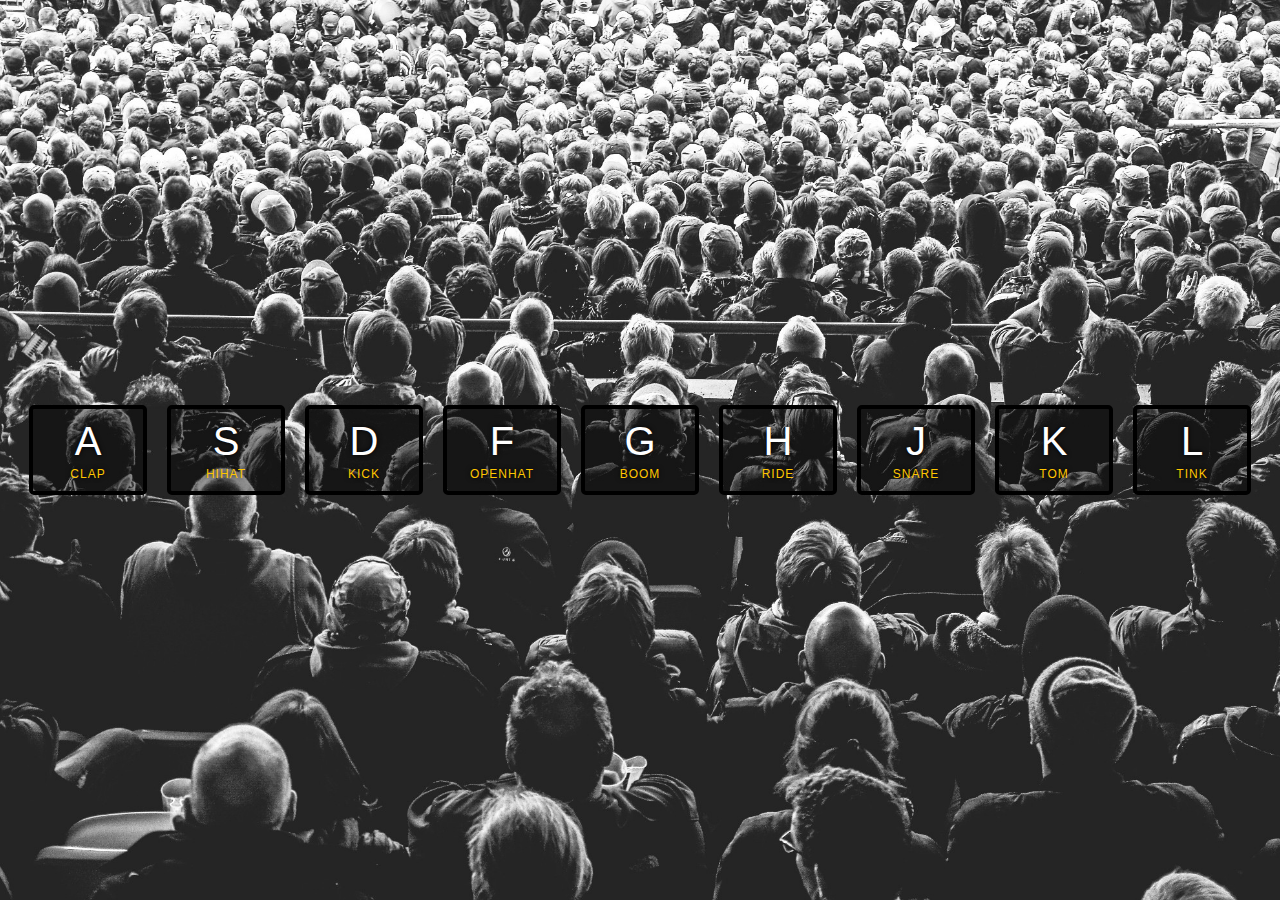
<file: day01/index.html>
<!DOCTYPE html>
<html lang="en">
<head>
  <meta charset="UTF-8">
  <title>Vanilla JavaScript Drum Kit Project</title>
  <link rel="stylesheet" href="style.css">
  
</head>
<body>


  <div class="keys">
    <div data-key="65" class="key">
      <kbd>A</kbd>
      <span class="sound">clap</span>
    </div>
    <div data-key="83" class="key">
      <kbd>S</kbd>
      <span class="sound">hihat</span>
    </div>
    <div data-key="68" class="key">
      <kbd>D</kbd>
      <span class="sound">kick</span>
    </div>
    <div data-key="70" class="key">
      <kbd>F</kbd>
      <span class="sound">openhat</span>
    </div>
    <div data-key="71" class="key">
      <kbd>G</kbd>
      <span class="sound">boom</span>
    </div>
    <div data-key="72" class="key">
      <kbd>H</kbd>
      <span class="sound">ride</span>
    </div>
    <div data-key="74" class="key">
      <kbd>J</kbd>
      <span class="sound">snare</span>
    </div>
    <div data-key="75" class="key">
      <kbd>K</kbd>
      <span class="sound">tom</span>
    </div>
    <div data-key="76" class="key">
      <kbd>L</kbd>
      <span class="sound">tink</span>
    </div>
  </div>

  <audio data-key="65" src="./sounds/clap.wav"></audio>
  <audio data-key="83" src="./sounds/hihat.wav"></audio>
  <audio data-key="68" src="./sounds/kick.wav"></audio>
  <audio data-key="70" src="./sounds/openhat.wav"></audio>
  <audio data-key="71" src="./sounds/boom.wav"></audio>
  <audio data-key="72" src="./sounds/ride.wav"></audio>
  <audio data-key="74" src="./sounds/snare.wav"></audio>
  <audio data-key="75" src="./sounds/tom.wav"></audio>
  <audio data-key="76" src="./sounds/tink.wav"></audio>


<script src="drum.js"></script>
</body>
</html>
</file>
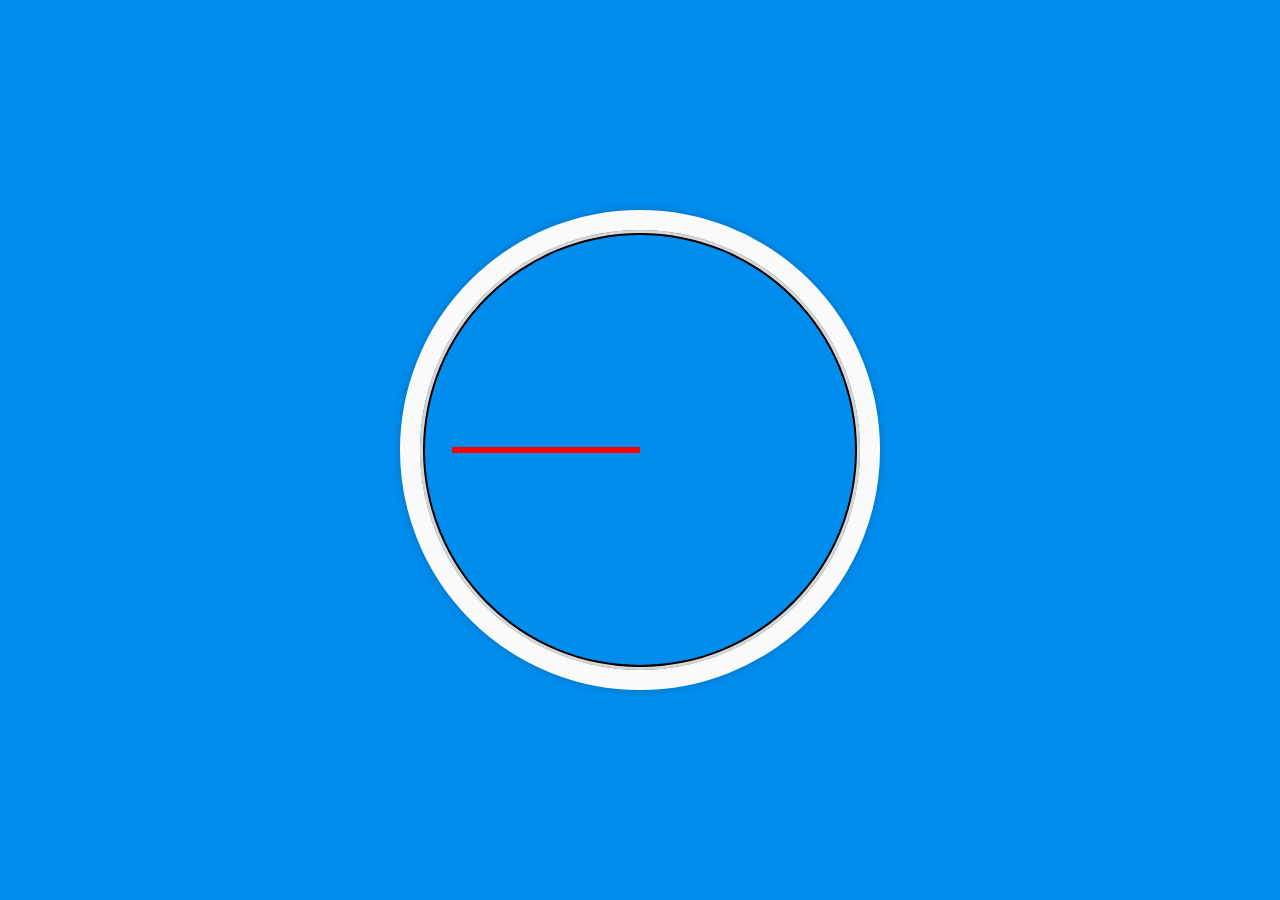
<file: day02/index.html>
<!DOCTYPE html>
<html lang="en">
<head>
    <meta charset="UTF-8">
    <meta http-equiv="X-UA-Compatible" content="IE=edge">
    <meta name="viewport" content="width=device-width, initial-scale=1.0">
    <link rel="stylesheet" href="style.css">
    <title>Document</title>
</head>
<body>
    <main>
        <div class="clock">
            <div class="hand hour"></div>
            <div class="hand min"></div>
            <div class="hand sec"></div>
        </div>
    </main>
    <script src="clock.js"></script>
</body>
</html>
</file>
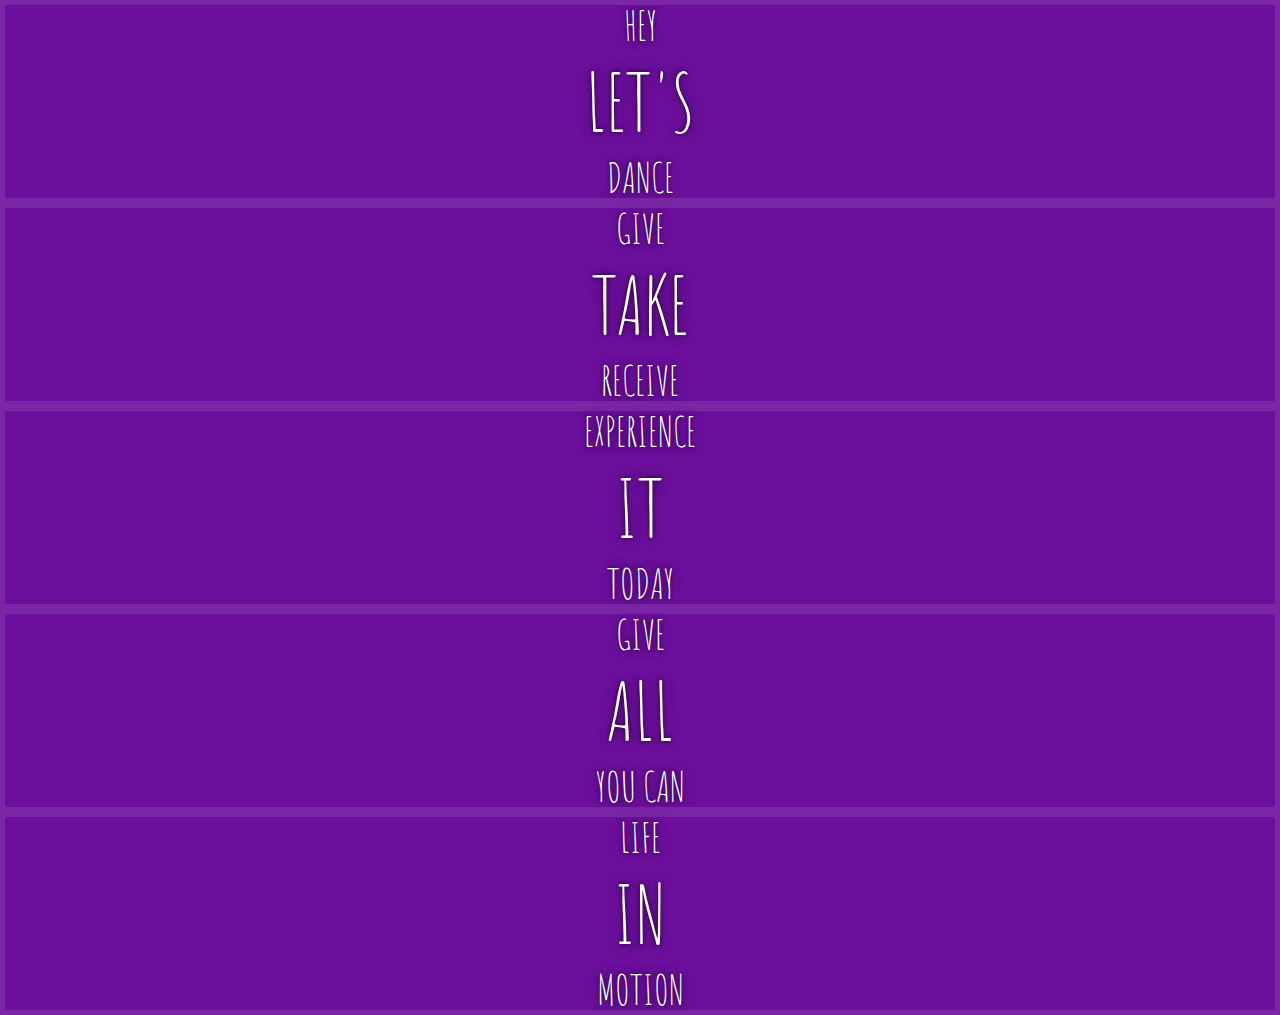
<file: day05/index.html>
<!DOCTYPE html>
<html lang="en">
<head>
  <meta charset="UTF-8">
  <title>Flex Panels 💪</title>
  <link href='https://fonts.googleapis.com/css?family=Amatic+SC' rel='stylesheet' type='text/css'>
  <link rel="stylesheet" href="style.css">
</head>
<body>
  


  <div class="panels">
    <div class="panel panel1">
      <p>Hey</p>
      <p>Let's</p>
      <p>Dance</p>
    </div>
    <div class="panel panel2">
      <p>Give</p>
      <p>Take</p>
      <p>Receive</p>
    </div>
    <div class="panel panel3">
      <p>Experience</p>
      <p>It</p>
      <p>Today</p>
    </div>
    <div class="panel panel4">
      <p>Give</p>
      <p>All</p>
      <p>You can</p>
    </div>
    <div class="panel panel5">
      <p>Life</p>
      <p>In</p>
      <p>Motion</p>
    </div>
  </div>

<script src="app.js"></script>



</body>
</html>
</file>
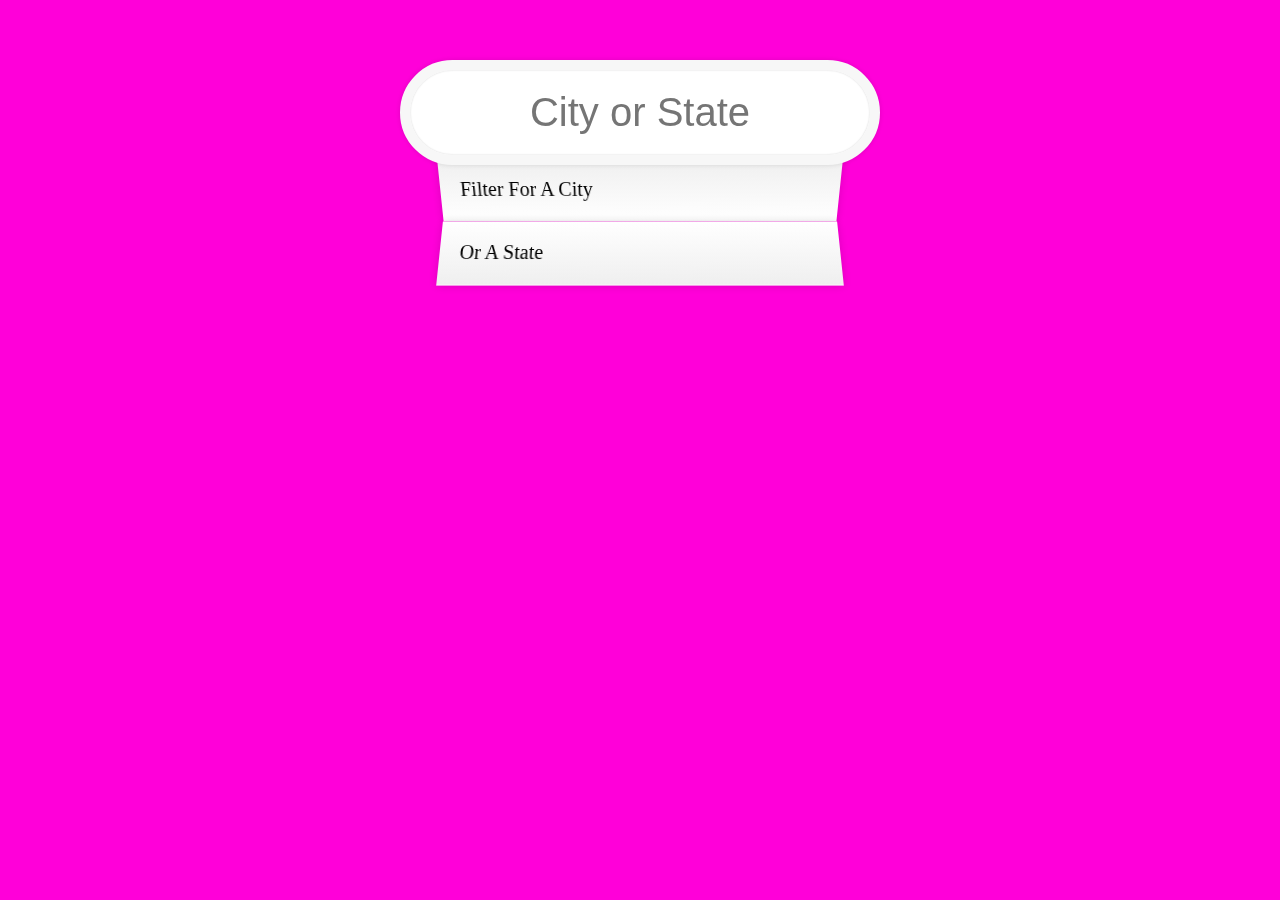
<file: day06/index.html>
<!DOCTYPE html>
<html lang="en">
<head>
  <meta charset="UTF-8">
  <title>Type Ahead Day06</title>
  <link rel="stylesheet" href="style.css">
</head>
<body>

  <form class="search-form">
    <input type="text" class="search" placeholder="City or State">
    <ul class="suggestions">
      <li>Filter for a city</li>
      <li>or a state</li>
    </ul>
  </form>
<script src="app.js"></script>
</body>
</html>
</file>
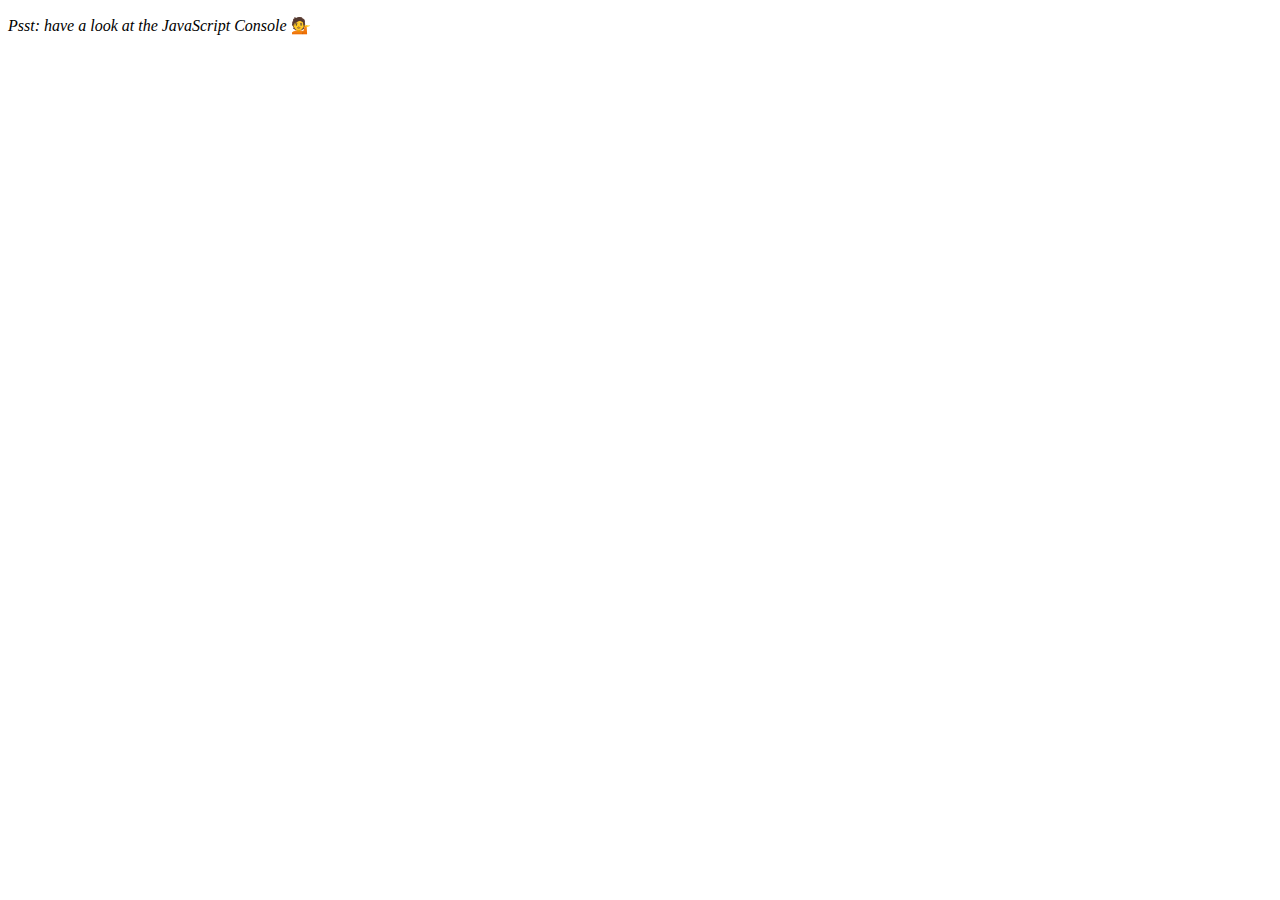
<file: day07/index.html>
<!DOCTYPE html>
<html lang="en">
<head>
  <meta charset="UTF-8">
  <title>Array Cardio Day Exercieses</title>
</head>
<body>
  <p><em>Psst: have a look at the JavaScript Console</em> 💁</p>
  <script>
    // ## Array Cardio Day 2

    const people = [
      { name: 'Wes', year: 1988 },
      { name: 'Kait', year: 1986 },
      { name: 'Irv', year: 1970 },
      { name: 'Lux', year: 2015 }
    ];

    const comments = [
      { text: 'Love this!', id: 523423 },
      { text: 'Super good', id: 823423 },
      { text: 'You are the best', id: 2039842 },
      { text: 'Ramen is my fav food ever', id: 123523 },
      { text: 'Nice Nice Nice!', id: 542328 }
    ];

    // Some and Every Checks
    // Array.prototype.some() // is at least one person 19 or older?
    // Array.prototype.every() // is everyone 19 or older?

    // Array.prototype.find()
    // Find is like filter, but instead returns just the one you are looking for
    // find the comment with the ID of 823423

    // Array.prototype.findIndex()
    // Find the comment with this ID
    // delete the comment with the ID of 823423

  </script>
</body>
</html>
</file>
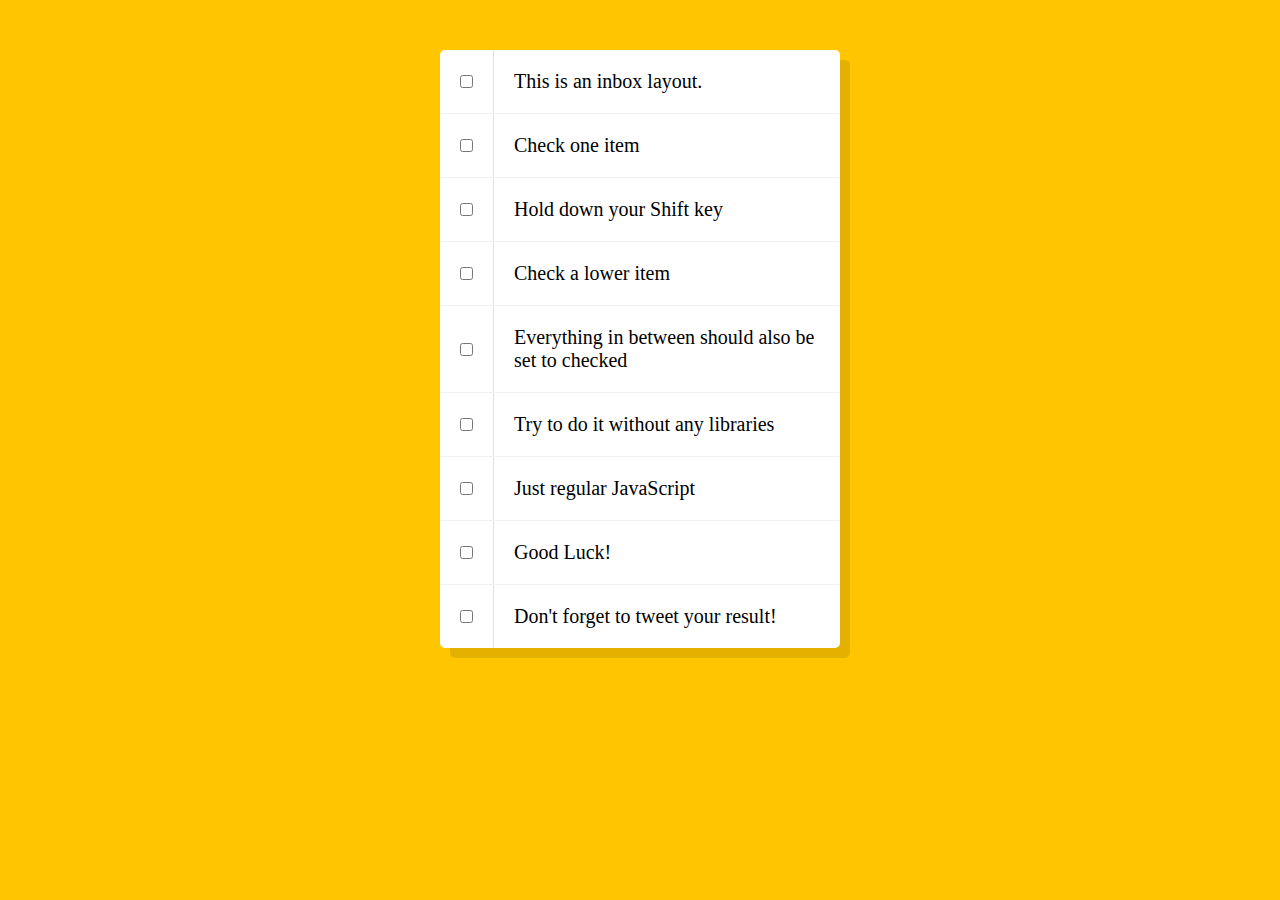
<file: day10/index.html>
<!DOCTYPE html>
<html lang="en">
<head>
    <meta charset="UTF-8">
    <meta http-equiv="X-UA-Compatible" content="IE=edge">
    <meta name="viewport" content="width=device-width, initial-scale=1.0">
    <title>Document</title>
    <link rel="stylesheet" href="style.css">
</head>
<body>
    <div class="inbox">
        <div class="item">
          <input type="checkbox">
          <p>This is an inbox layout.</p>
        </div>
        <div class="item">
          <input type="checkbox">
          <p>Check one item</p>
        </div>
        <div class="item">
          <input type="checkbox">
          <p>Hold down your Shift key</p>
        </div>
        <div class="item">
          <input type="checkbox">
          <p>Check a lower item</p>
        </div>
        <div class="item">
          <input type="checkbox">
          <p>Everything in between should also be set to checked</p>
        </div>
        <div class="item">
          <input type="checkbox">
          <p>Try to do it without any libraries</p>
        </div>
        <div class="item">
          <input type="checkbox">
          <p>Just regular JavaScript</p>
        </div>
        <div class="item">
          <input type="checkbox">
          <p>Good Luck!</p>
        </div>
        <div class="item">
          <input type="checkbox">
          <p>Don't forget to tweet your result!</p>
        </div>
      </div>
      <script src="app.js"></script>
</body>
</html>
</file>
<file: day01/style.css>
* {
    font-size: 10px;
    
  }
  
  body,* {
    margin: 0;
    padding: 0;
    font-family: sans-serif;
  }
  
  .keys {
    display: flex;
    flex: 1;
    min-height: 100vh;
    align-items: center;
    justify-content: center;
    background: url("./background.jpeg") bottom center;
    background-size: cover;
  }
  
  .key {
    border: .4rem solid black;
    border-radius: .5rem;
    margin: 1rem;
    font-size: 1.5rem;
    padding: 1rem .5rem;
    transition: all .07s ease;
    width: 10rem;
    text-align: center;
    color: white;
    background: rgba(0,0,0,0.4);
    text-shadow: 0 0 .5rem black;
  }
  
  .playing {
    transform: scale(1.1);
    border-color: #ffc600;
    box-shadow: 0 0 1rem #ffc600;
  }
  
  kbd {
    display: block;
    font-size: 4rem;
  }
  
  .sound {
    font-size: 1.2rem;
    text-transform: uppercase;
    letter-spacing: .1rem;
    color: #ffc600;
  }
</file>
<file: day02/style.css>
* {
    margin: 0;
    padding: 0;
    box-sizing: border-box;
}

body {
    font-family: sans-serif;
    min-height: 100vh;
    background: #018DED url(https://unsplash.it/1500/1000?image=881&blur=5);
    background-size: cover;
    display: flex;
    align-items: center;
    justify-content: center;
}

main {
    width: 30rem;
    height: 30rem;
    border: 20px solid #fafafa;
    border-radius: 50%;
    margin: 50px auto;
    position: relative;
    padding: 2rem;
    box-shadow: inset
    0 0 0px 4px rgba(0,0,0,0.1),
    inset 0 0 0 3px #efefef,
    inset 0 0 0 5px #000,
    0 0 10px rgba(0, 0, 0, 0.2);
}

.clock {
    position: relative;
    width: 100%;
    height: 100%;
    transform: translateY(-3px);
}

.hand {
    height: 6px;
    background: black;
    position: absolute;
    top: 50%;
    transform-origin: 100%;
    transition: all .05s;
    transition-timing-function: cubic-bezier(0.1, 2.7, 0.58, 1);
}

.hour {
    left: 20%;
    width: 30%;
}
.sec {
    width: 50%;
    background-color: red;
}
.min {
    width: 50%;
    background-color: black;
}
</file>
<file: day05/style.css>
html {
      box-sizing: border-box;
      background: #ffc600;
      font-family: 'helvetica neue';
      font-size: 20px;
      font-weight: 200;
    }
    
    body {
      margin: 0;
    }
    
    *, *:before, *:after {
      box-sizing: inherit;
    }

    .panels {
      min-height: 100vh;
      overflow: hidden;
    }

    .panel {
      background: #6B0F9C;
      box-shadow: inset 0 0 0 5px rgba(255,255,255,0.1);
      color: white;
      text-align: center;
      align-items: center;
       transition:
        font-size 0.7s cubic-bezier(0.61,-0.19, 0.7,-0.11),
        flex 0.7s cubic-bezier(0.61,-0.19, 0.7,-0.11),
        background 0.2s;
      font-size: 20px;
      background-size: cover;
      background-position: center;
    }

    .panel1 { background-image:url(https://source.unsplash.com/gYl-UtwNg_I/1500x1500); }
    .panel2 { background-image:url(https://source.unsplash.com/rFKUFzjPYiQ/1500x1500); }
    .panel3 { background-image:url(https://images.unsplash.com/photo-1465188162913-8fb5709d6d57?ixlib=rb-0.3.5&q=80&fm=jpg&crop=faces&cs=tinysrgb&w=1500&h=1500&fit=crop&s=967e8a713a4e395260793fc8c802901d); }
    .panel4 { background-image:url(https://source.unsplash.com/ITjiVXcwVng/1500x1500); }
    .panel5 { background-image:url(https://source.unsplash.com/3MNzGlQM7qs/1500x1500); }

    /* Flex Children */
    .panel > * {
      margin: 0;
      width: 100%;
      transition: transform 0.5s;
    }

    .panel p {
      text-transform: uppercase;
      font-family: 'Amatic SC', cursive;
      text-shadow: 0 0 4px rgba(0, 0, 0, 0.72), 0 0 14px rgba(0, 0, 0, 0.45);
      font-size: 2em;
    }
    
    .panel p:nth-child(2) {
      font-size: 4em;
    }

    .panel.open {
      font-size: 40px;
    }
</file>
<file: day06/style.css>
html {
    box-sizing: border-box;
    background: #ff00d9;
    font-family: 'helvetica neue';
    font-size: 20px;
    font-weight: 200;
  }
  
  *, *:before, *:after {
    box-sizing: inherit;
  }
  
  input {
    width: 100%;
    padding: 20px;
  }
  
  .search-form {
    max-width: 400px;
    margin: 50px auto;
  }
  
  input.search {
    margin: 0;
    text-align: center;
    outline: 0;
    border: 10px solid #F7F7F7;
    width: 120%;
    left: -10%;
    position: relative;
    top: 10px;
    z-index: 2;
    border-radius: 100px;
    font-size: 40px;
    box-shadow: 0 0 5px rgba(0, 0, 0, 0.12), inset 0 0 2px rgba(0, 0, 0, 0.19);
  }
  
  .suggestions {
    margin: 0;
    padding: 0;
    position: relative;
    
  }
  
  .suggestions li {
    background: white;
    list-style: none;
    border-bottom: 1px solid #fafafa;
    box-shadow: 0 0 8px rgba(0, 0, 0, 0.14);
    margin: 0;
    padding: 20px;
    transition: background 0.3s;
    display: flex;
    justify-content: space-between;
    text-transform: capitalize;
  }
  
  .suggestions li:nth-child(even) {
    transform: perspective(100px) rotateX(3deg) translateY(2px) scale(1.001);
    background: linear-gradient(to bottom,  #ffffff 0%,#EFEFEF 100%);
  }
  
  .suggestions li:nth-child(odd) {
    transform: perspective(100px) rotateX(-3deg) translateY(3px);
    background: linear-gradient(to top,  #ffffff 0%,#EFEFEF 100%);
  }
  
  span.population {
    font-size: 11px;
  }
  
  .hl {
    background: #04ff00;
  }
</file>
<file: day10/style.css>
html {
    font-family: sans-serif;
    background: #ffc600;
  }

  .inbox {
    max-width: 400px;
    margin: 50px auto;
    background: white;
    border-radius: 5px;
    box-shadow: 10px 10px 0 rgba(0,0,0,0.1);
  }

  .item {
    display: flex;
    align-items: center;
    border-bottom: 1px solid #F1F1F1;
  }

  .item:last-child {
    border-bottom: 0;
  }

  input:checked + p {
    background: #F9F9F9;
    text-decoration: line-through;
  }

  input[type="checkbox"] {
    margin: 20px;
  }

  p {
    margin: 0;
    padding: 20px;
    transition: background 0.2s;
    flex: 1;
    font-family:'helvetica neue';
    font-size: 20px;
    font-weight: 200;
    border-left: 1px solid #D1E2FF;
  }
</file>
